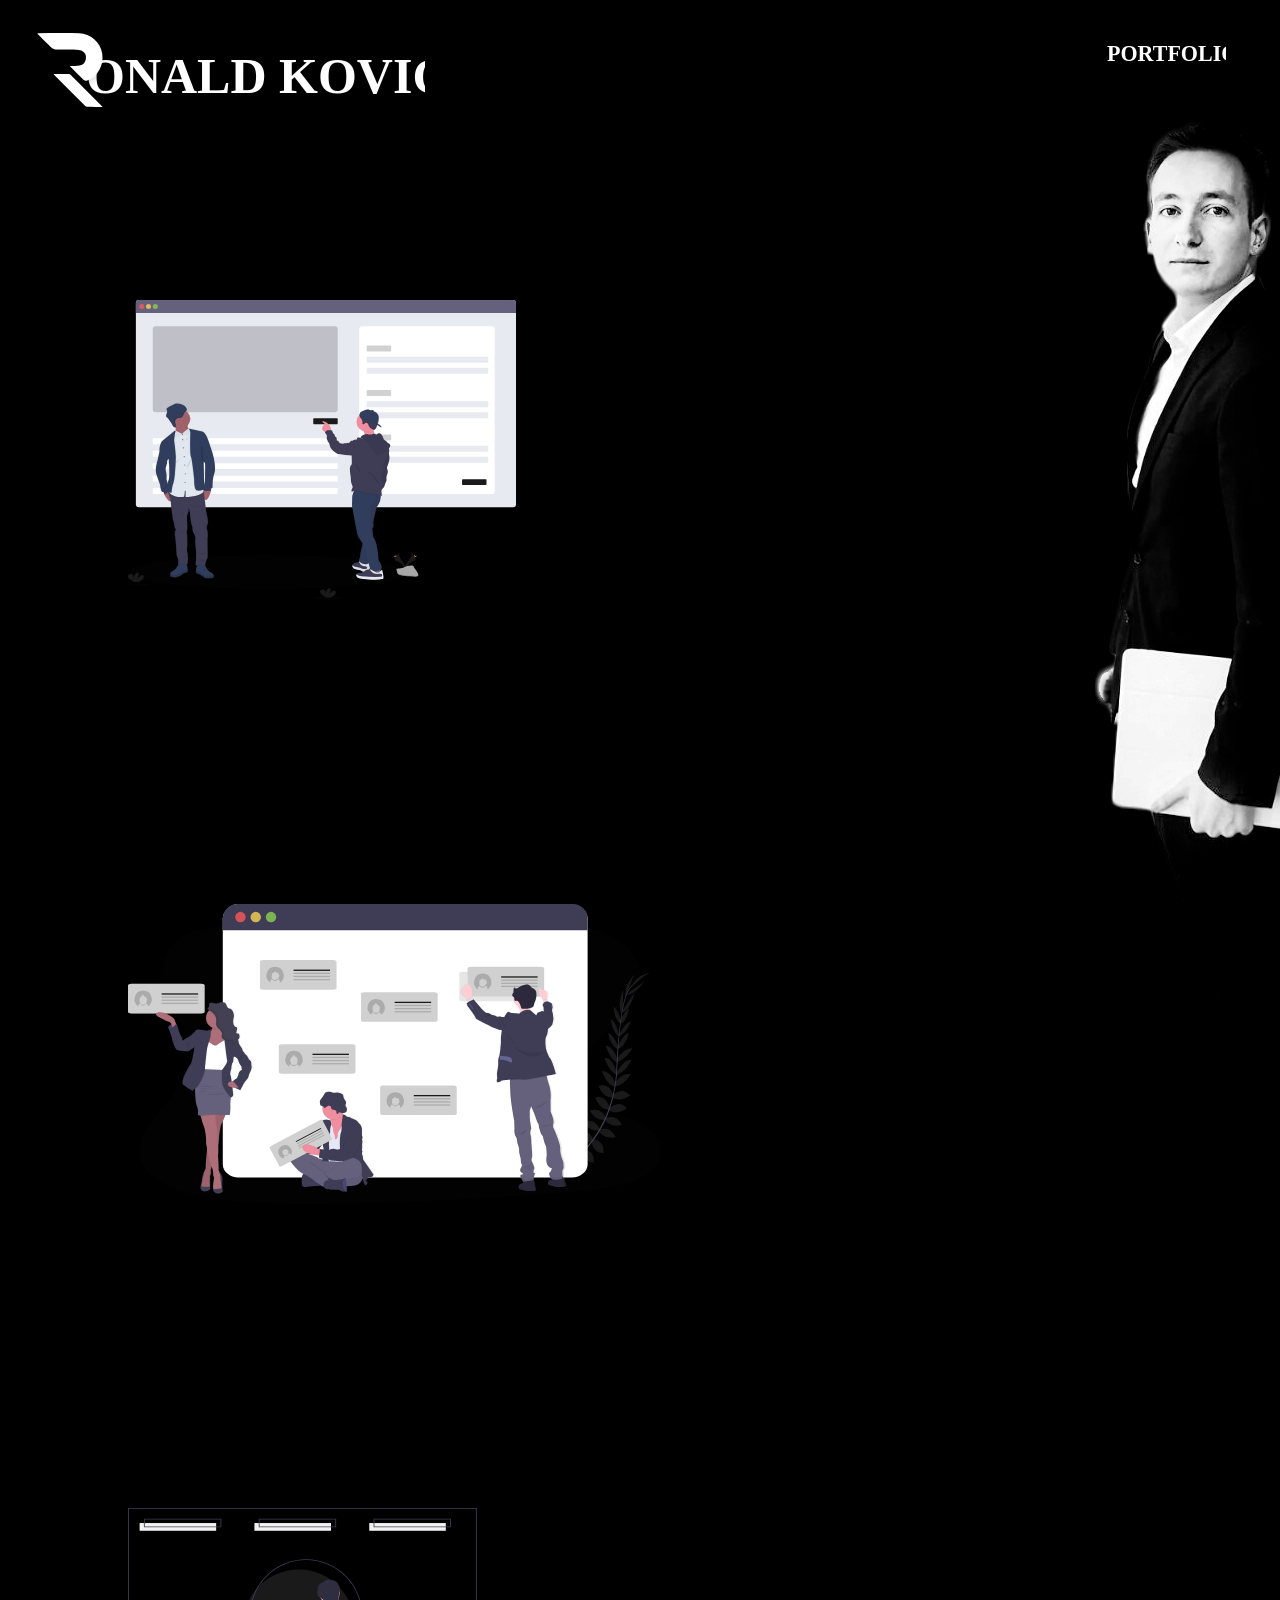
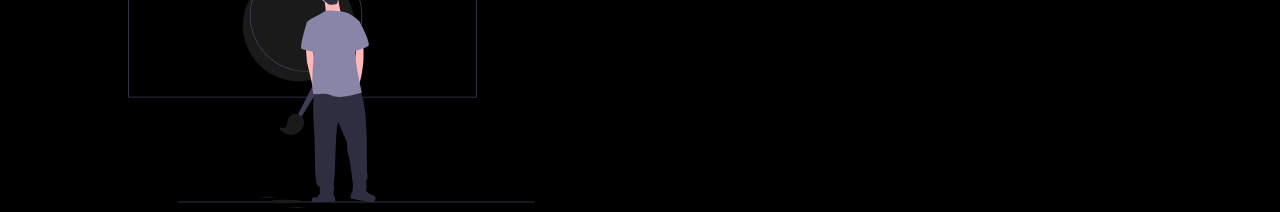
<file: about.html>
<!DOCTYPE html>
<html lang="en" dir="ltr">

<head>
  <meta charset="utf-8">
  <title>About Ronald </title>

  <link rel="stylesheet" href="css/about.css">

  <!--favicon-->
  <link rel="icon" href="images/ronald_w_favicon.ico">
</head>

<body>

  <section id="topSection">
    <div class="logo">
      <a href="index.html"><svg id="logoAnim" xmlns="http://www.w3.org/2000/svg"
          xmlns:xlink="http://www.w3.org/1999/xlink" width="89.725" height="94.802" viewBox="0 0 89.725 94.802">
          <defs>
            <filter id="Pfad_2" x="0" y="0" width="87.458" height="68.723" filterUnits="userSpaceOnUse">
              <feOffset dy="3" input="SourceAlpha" />
              <feGaussianBlur stdDeviation="3" result="blur" />
              <feFlood flood-opacity="0.161" />
              <feComposite operator="in" in2="blur" />
              <feComposite in="SourceGraphic" />
            </filter>
            <filter id="Pfad_3" x="16.651" y="40.925" width="73.074" height="53.878" filterUnits="userSpaceOnUse">
              <feOffset dy="3" input="SourceAlpha" />
              <feGaussianBlur stdDeviation="3" result="blur-2" />
              <feFlood flood-opacity="0.161" />
              <feComposite operator="in" in2="blur-2" />
              <feComposite in="SourceGraphic" />
            </filter>
          </defs>
          <g id="Ebene_2" data-name="Ebene 2" transform="translate(6.396 4.62)">
            <g id="Ebene_1" data-name="Ebene 1">
              <g transform="matrix(1, 0, 0, 1, -6.4, -4.62)" filter="url(#Pfad_2)">
                <path id="Pfad_2-2" data-name="Pfad 2"
                  d="M41.46,37.921c3.705-.222,6.813-.2,9.857-.65a7.609,7.609,0,0,0,6.269-6.778A7.678,7.678,0,0,0,53.108,22.4a14.194,14.194,0,0,0-5.092-.954c-6.819-.094-13.638.053-20.457-.094a7.024,7.024,0,0,1-4.279-1.756C18.428,15.011,13.775,10.229,8.87,5.3a4.63,4.63,0,0,1,1.089-.339c13.638,0,27.282-.152,40.919.053,11.285.17,21.183,9,22.985,20.03,1.943,11.911-4.267,23.278-15.06,27.3a3.774,3.774,0,0,1-3.254-.468C50.89,47.444,46.406,42.849,41.46,37.921Z"
                  transform="translate(2.72 2.59)" fill="#fff" stroke="#fff" stroke-width="3" />
              </g>
              <g transform="matrix(1, 0, 0, 1, -6.4, -4.62)" filter="url(#Pfad_3)">
                <path id="Pfad_3-2" data-name="Pfad 3"
                  d="M86.049,107.715c-5.76,0-10.7.035-15.634-.047a3.266,3.266,0,0,1-1.973-.972Q53.02,91.362,37.661,75.945A7.076,7.076,0,0,1,37,74.85c5.309,0,10.313,0,15.318.041a2.874,2.874,0,0,1,1.756.866C64.551,86.2,75,96.671,86.049,107.715Z"
                  transform="translate(-8.95 -26.42)" fill="#fff" stroke="#fff" stroke-width="3" />
              </g>
            </g>
          </g>
        </svg>
        <svg class="name" xmlns="http://www.w3.org/2000/svg" xmlns:xlink="http://www.w3.org/1999/xlink" width="348"
          height="81" viewBox="0 0 348 81">
          <defs>
            <filter id="ONALD_KOVIC" x="0" y="0" width="348" height="81" filterUnits="userSpaceOnUse">
              <feOffset dy="3" input="SourceAlpha" />
              <feGaussianBlur stdDeviation="3" result="blur" />
              <feFlood flood-opacity="0.161" />
              <feComposite operator="in" in2="blur" />
              <feComposite in="SourceGraphic" />
            </filter>
          </defs>
          <g transform="matrix(1, 0, 0, 1, 0, 0)" filter="url(#ONALD_KOVIC)">
            <text id="ONALD_KOVIC-2" data-name="ONALD KOVIC" transform="translate(9 55)" fill="#fff" font-size="50"
              font-family="SourceCodePro-Semibold, Source Code Pro" font-weight="600">
              <tspan x="0" y="0">ONALD KOVIC</tspan>
            </text>
          </g>
        </svg>

      </a>
    </div>
    <div class="portfolio">
      <a href="index.html"><svg xmlns="http://www.w3.org/2000/svg" width="119" height="29" viewBox="0 0 108 25">
          <text id="PORTFOLIO" transform="translate(0 20)" fill="#fff" font-size="20"
            font-family="SourceCodePro-Bold, Source Code Pro" font-weight="700">
            <tspan x="0" y="0">PORTFOLIO</tspan>
          </text>
        </svg>
      </a>
    </div>
    <div>
      <img class="meImage" src="images/me2.png" alt="">
    </div>
    <div class="mainFunctions">
      <div>
        <img class="firstFunction" src="images/undraw_usability_testing_2xs4.svg" alt="">
      </div>
      <div> <img class="firstFunction" src="images/undraw_status_update_jjgk.svg" alt=""></div>
      <div> <img class="firstFunction" src="images/undraw_innovative_b409.svg" alt=""></div>
    </div>
  </section>


</body>

</html>
</file>
<file: css/about.css>
* {
    margin: 0;
    padding: 0;
}
body {
    background-color: black;
    height: 1500px;
}
#logoAnim {
    position: fixed;
    padding: 2%;
    overflow: visible;
    animation: fadeIn 3s;
    z-index: 1;
  }
  .portfolio {
    position: fixed;
    overflow: visible;
    margin-left: 86.5%;
    margin-top: 3%;
    animation: fadeIn 3s;
    z-index: 1;
  }
  @keyframes fadeIn {
    from {
      opacity: 0;
    }
  
    to {
      opacity: 1;
    }
  }
  #logoAnim path:nth-child(1) {
    stroke-dasharray: 212px;
    stroke-dashoffset: 212px;
    animation: anima 3s ease forwards;
  }
.meImage {
    position: fixed;
    overflow: visible;
    margin-left: 78%;
    margin-top: 2%;
    animation: fadeIn 3s;
    z-index: 0;
    
}
.name {
    position: fixed;
    overflow: visible;
    margin-left: 6%;
    margin-top: 3%;
    animation: fadeIn 3s;
}
.mainFunction {
    position: static;
}
.firstFunction {
    height: 300px;;
    margin-top: 300px;
    margin-left: 10%;
}
</file>
